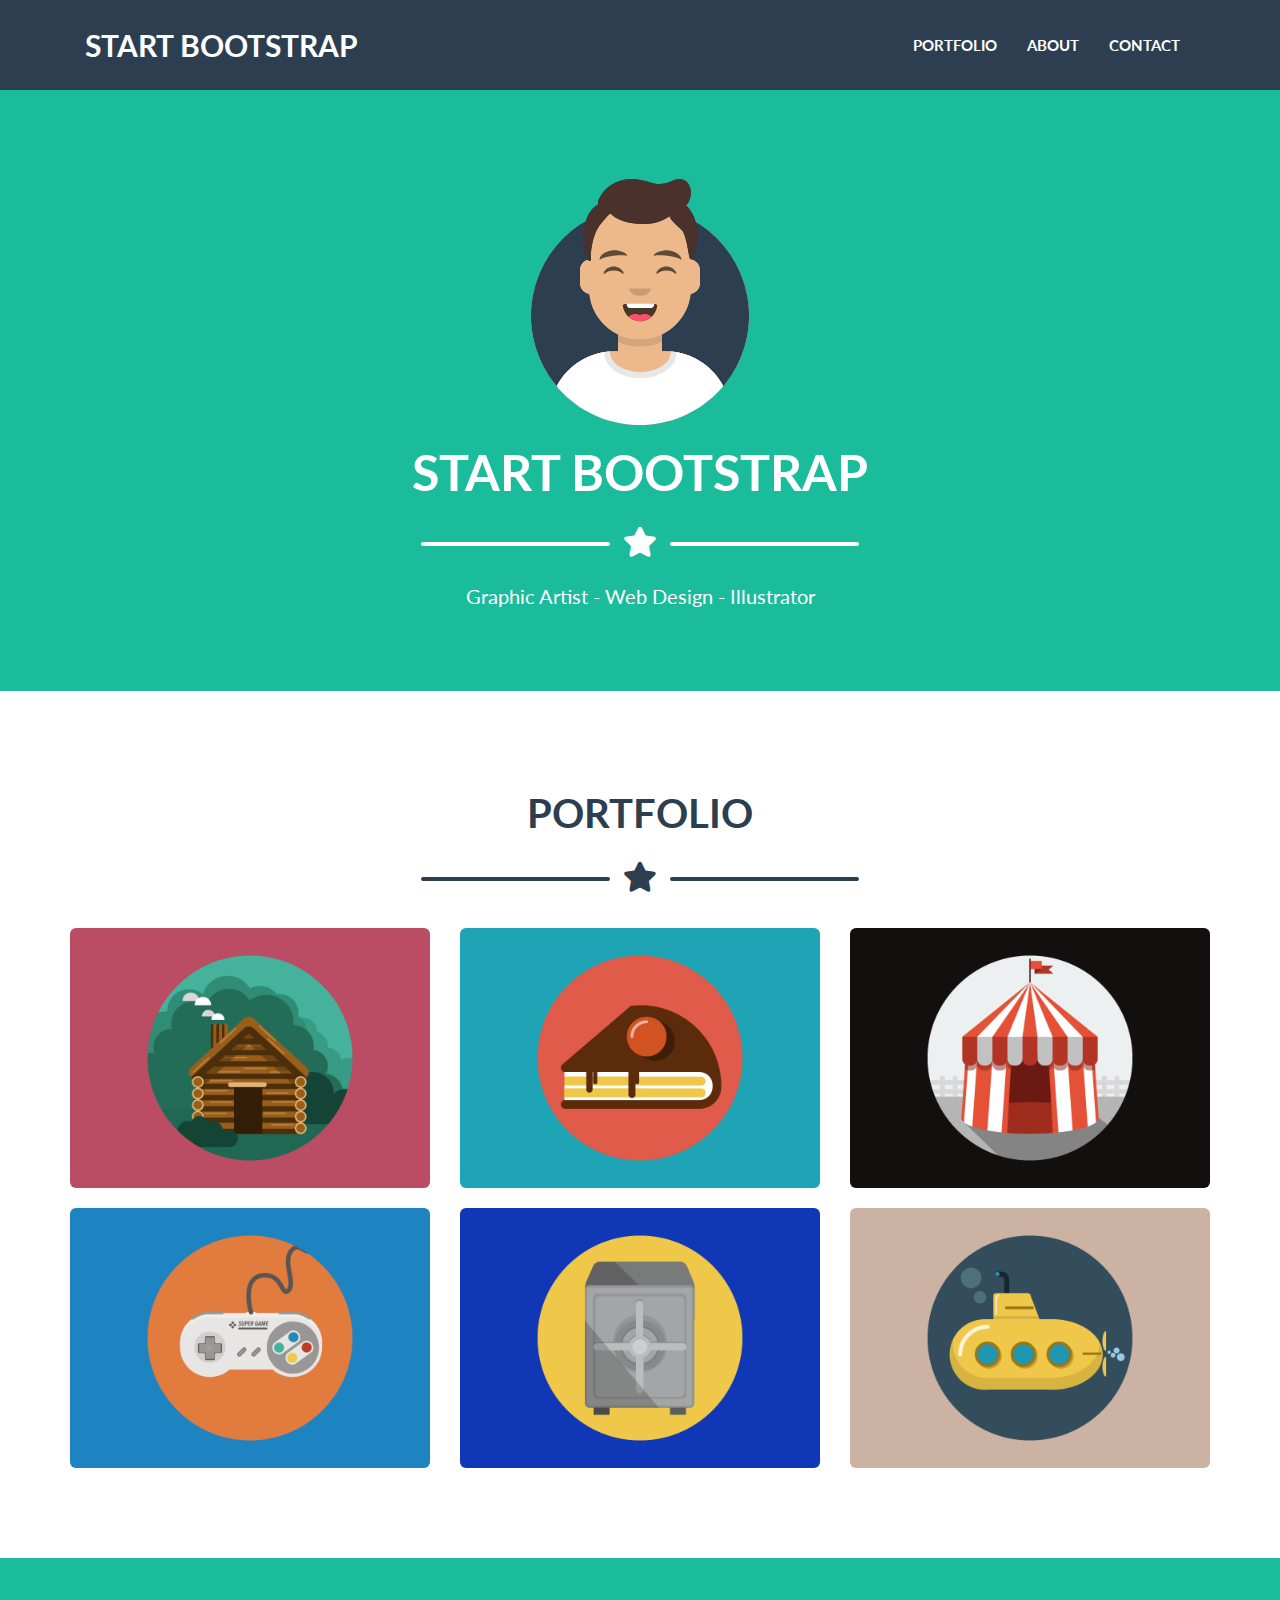
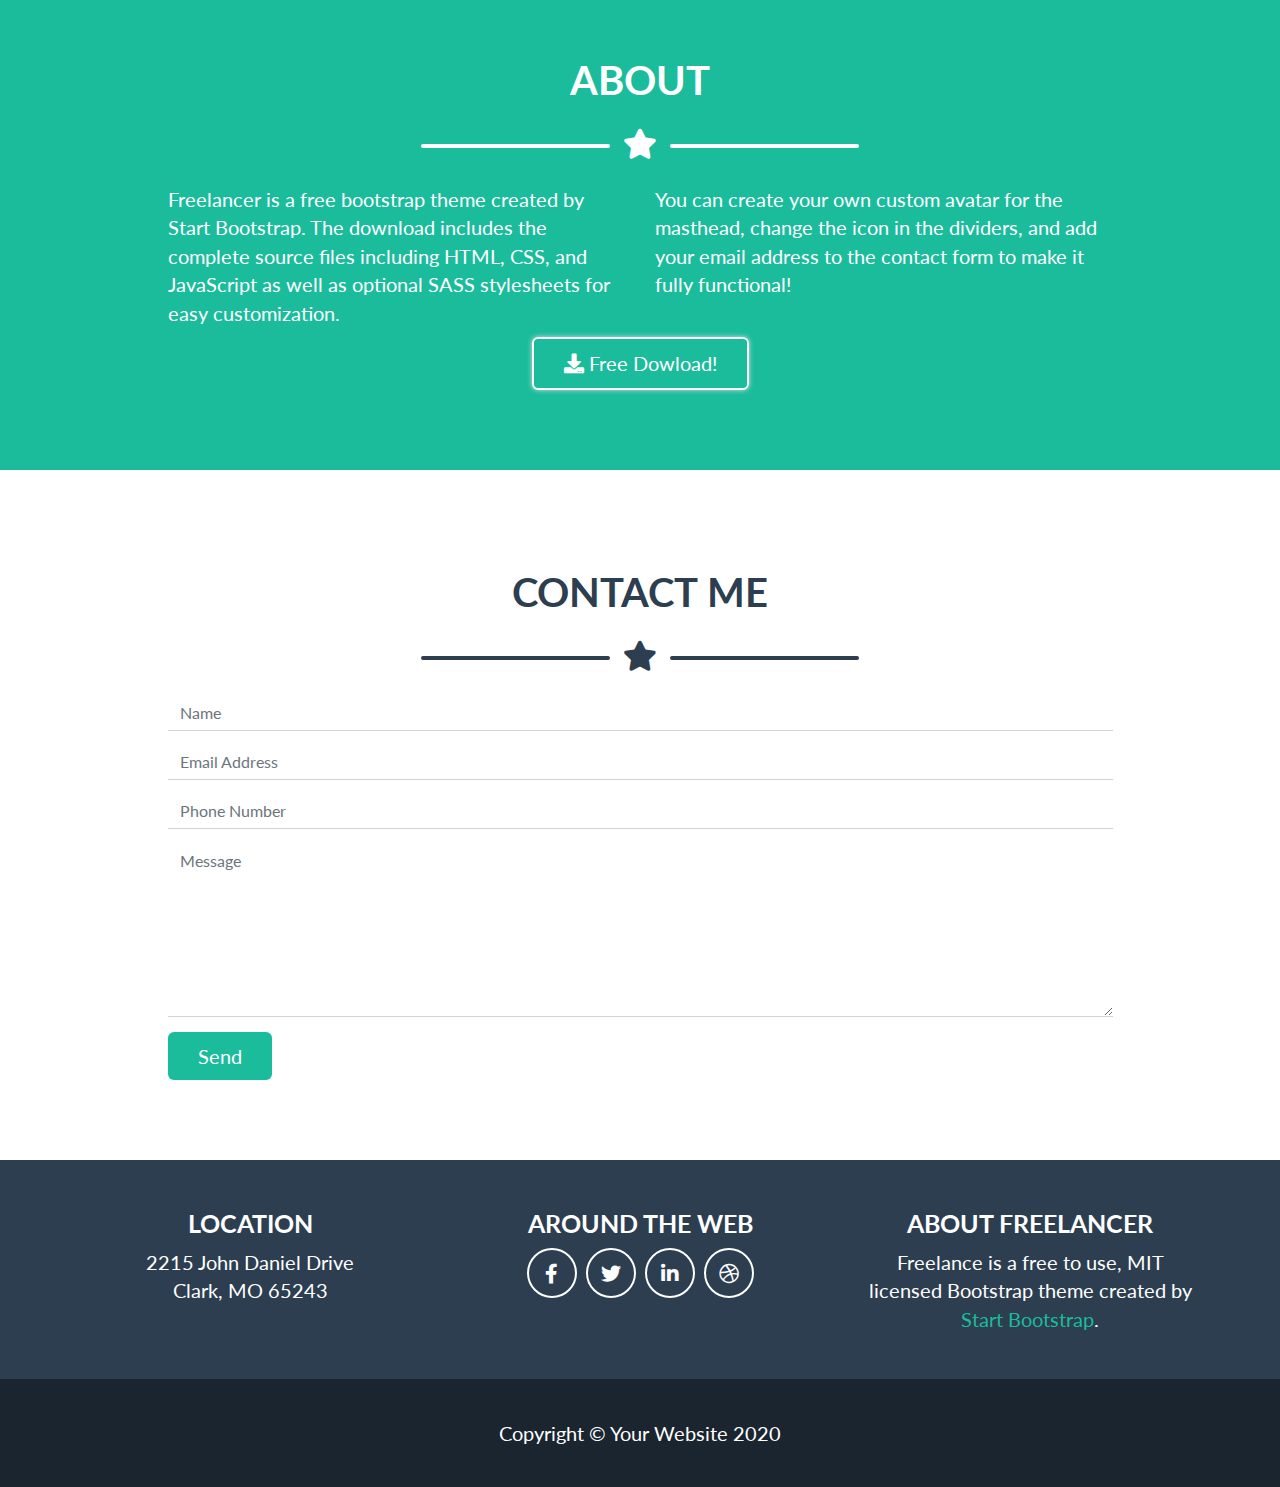
<file: index.html>
<!DOCTYPE html>
<html lang="en" dir="ltr">
  <head>
    <meta charset="utf-8">
    <meta http-equiv="X-UA-Compatible" content="IE=edge">
    <meta name="viewport" content="width=device-width, initial-scale=1, maximum-scale=1, user-scalable=no">
    <title>Bootstrap Freelancer</title>
    <!-- font awesome -->
    <link rel="stylesheet" href="https://cdnjs.cloudflare.com/ajax/libs/font-awesome/5.13.0/css/all.min.css">
    <!-- Latest compiled and minified CSS 3.4.1 -->
    <link rel="stylesheet" href="https://stackpath.bootstrapcdn.com/bootstrap/3.4.1/css/bootstrap.min.css" integrity="sha384-HSMxcRTRxnN+Bdg0JdbxYKrThecOKuH5zCYotlSAcp1+c8xmyTe9GYg1l9a69psu" crossorigin="anonymous">
    <!-- jquery 3.5.1 -->
    <script src="https://code.jquery.com/jquery-3.5.1.min.js" integrity="sha256-9/aliU8dGd2tb6OSsuzixeV4y/faTqgFtohetphbbj0=" crossorigin="anonymous"></script>
    <!-- Latest compiled and minified JavaScript -->
    <script src="https://stackpath.bootstrapcdn.com/bootstrap/3.4.1/js/bootstrap.min.js" integrity="sha384-aJ21OjlMXNL5UyIl/XNwTMqvzeRMZH2w8c5cRVpzpU8Y5bApTppSuUkhZXN0VxHd" crossorigin="anonymous"></script>
    <!-- stile custom -->
    <link rel="stylesheet" href="css/master.css">
  </head>
  <body>

      <!-- header -->
      <header>
        <div class="container">
          <div class="row">
            <div class="col-xs-12">
              <nav class="navbar navbar-default">
                <div class="container-fluid">
                  <!-- Brand and toggle get grouped for better mobile display -->
                  <div class="navbar-header">
                    <button type="button" class="navbar-toggle collapsed" data-toggle="collapse" data-target="#bs-example-navbar-collapse-1" aria-expanded="false">
                      <span class="sr-only">Toggle navigation</span>
                      <span class="icon-bar"></span>
                      <span class="icon-bar"></span>
                      <span class="icon-bar"></span>
                    </button>
                    <a class="navbar-brand" href="#">START BOOTSTRAP</a>
                  </div>

                  <!-- Collect the nav links, forms, and other content for toggling -->
                  <div class="collapse navbar-collapse" id="bs-example-navbar-collapse-1">
                    <ul class="nav navbar-nav navbar-right">
                      <li><a href="#">PORTFOLIO</a></li>
                      <li><a href="#">ABOUT</a></li>
                      <li><a href="#">CONTACT</a></li>
                    </ul>
                  </div><!-- /.navbar-collapse -->
                </div><!-- /.container-fluid -->
              </nav>
            </div>
          </div>
        </div>
      </header>

      <!-- main -->
      <main>
        <!-- jumbotron -->
        <section id="jumbotron">
          <div class="container">
            <div class="row">
              <div class="col-xs-10 col-xs-offset-1">
                <img src="img/avatar.svg" alt="Avatar">
                <h1>START BOOTSTRAP</h1>
                <div class="ms_divider">
                  <span class="ms_divider_line"></span>
                  <span class="ms_divider_icon"><i class="fas fa-star"></i></span>
                  <span class="ms_divider_line"></span>
                </div>
                <span class="subtitle">Graphic Artist - Web Design - Illustrator</span>
              </div>
            </div>
          </div>
        </section>
        <!-- /jumbotron -->

        <!-- portfolio -->
        <section id="portfolio">
          <!-- portfolio -->
          <div class="container">
            <div class="row">
              <div class="col-xs-10 col-xs-offset-1">
                <h2>PORTFOLIO</h2>
                <div class="ms_divider">
                  <span class="ms_divider_line"></span>
                  <span class="ms_divider_icon"><i class="fas fa-star"></i></span>
                  <span class="ms_divider_line"></span>
                </div>
              </div>
            </div>
            <!-- cards -->
            <div class="row">
              <div class="col-xs-12 col-sm-6 col-lg-4">
                <div class="ms_card">
                  <img src="img/casa.png" alt="Casa">
                </div>
              </div>
              <div class="col-xs-12 col-sm-6 col-lg-4">
                <div class="ms_card">
                  <img src="img/torta.png" alt="Torta">
                </div>
              </div>
              <div class="col-xs-12 col-sm-6 col-lg-4">
                <div class="ms_card">
                  <img src="img/tenda.png" alt="Tenda">
                </div>
              </div>
              <div class="col-xs-12 col-sm-6 col-lg-4">
                <div class="ms_card">
                  <img src="img/game.png" alt="Gioco">
                </div>
              </div>
              <div class="col-xs-12 col-sm-6 col-lg-4">
                <div class="ms_card">
                  <img src="img/cassa.png" alt="Cassaforte">
                </div>
              </div>
              <div class="col-xs-12 col-sm-6 col-lg-4">
                <div class="ms_card">
                  <img src="img/sub.png" alt="Sottomarino">
                </div>
              </div>
            </div>
          </div>
        </section>
        <!-- portfolio -->

        <!-- about -->
        <section id="about">
          <div class="container">
            <div class="row">
              <div class="col-xs-10 col-xs-offset-1">
                <h2>ABOUT</h2>
                <div class="ms_divider">
                  <span class="ms_divider_line"></span>
                  <span class="ms_divider_icon"><i class="fas fa-star"></i></span>
                  <span class="ms_divider_line"></span>
                </div>
              </div>
            </div>
            <div class="row">
              <div class="col-xs-10 col-xs-offset-1 col-sm-5 col-sm-offset-1">
                <p>Freelancer is a free bootstrap theme created by Start Bootstrap. The download includes the complete source files including HTML, CSS, and JavaScript as well as optional SASS stylesheets for easy customization.</p>
              </div>
              <div class="col-xs-10 col-xs-offset-1 col-sm-5 col-sm-offset-0">
                <p>You can create your own custom avatar for the masthead, change the icon in the dividers, and add your email address to the contact form to make it fully functional!</p>
              </div>
            </div>
            <div class="row">
              <div class="col-xs-12">
                <div class="btn-group" role="group" aria-label="...">
                  <button type="button" class="btn btn-default"><i class="fas fa-download"></i> Free Dowload!</button>
                </div>
              </div>
            </div>
          </div>
        </section>
        <!-- about -->

        <!-- contact me -->
        <section id="contactme">
          <div class="container">
            <div class="row">
              <div class="col-xs-10 col-xs-offset-1">
                <h2>CONTACT ME</h2>
                <div class="ms_divider">
                  <span class="ms_divider_line"></span>
                  <span class="ms_divider_icon"><i class="fas fa-star"></i></span>
                  <span class="ms_divider_line"></span>
                </div>
              </div>
            </div>
            <div class="row">
              <div class="col-xs-10 col-xs-offset-1">
                <form>
                  <div class="form-group">
                    <label for="exampleInputName1">Name</label>
                    <input type="text" class="form-control" id="exampleInputName1" placeholder="Name">
                  </div>
                  <div class="form-group">
                    <label for="exampleInputEmail1">Email Address</label>
                    <input type="email" class="form-control" id="exampleInputEmail1" placeholder="Email Address">
                  </div>
                  <div class="form-group">
                    <label for="exampleInputPhone1">Phone Number</label>
                    <input type="text" class="form-control" id="exampleInputPhone1" placeholder="Phone Number">
                  </div>
                  <div class="form-group">
                    <label for="exampleInputTextarea1">Message</label>
                    <textarea name="exampleInputTextarea1" id="exampleInputTextarea1" rows="8" cols="80" class="form-control" placeholder="Message"></textarea>
                  </div>
                  <button type="submit" class="btn btn-default">Send</button>
                </form>
              </div>
            </div>
          </div>
        </section>
        <!-- /contact me -->
      </main>

      <!-- footer -->
      <footer>
        <!-- contatti -->
        <section id="contacts">
          <div class="container">
            <div class="row">
              <div class="col-xs-12 col-sm-4">
                <h4>LOCATION</h4>
                <span>2215 John Daniel Drive<br>Clark, MO 65243</span>
              </div>
              <div class="col-xs-12 col-sm-4">
                <h4>AROUND THE WEB</h4>
                <div class="ms_social">
                  <a href="#"><i class="fab fa-facebook-f"></i></a>
                  <a href="#"><i class="fab fa-twitter"></i></a>
                  <a href="#"><i class="fab fa-linkedin-in"></i></a>
                  <a href="#"><i class="fab fa-dribbble"></i></a>
                </div>
              </div>
              <div class="col-xs-12 col-sm-4">
                <h4>ABOUT FREELANCER</h4>
                <div class="ms_license">
                  Freelance is a free to use, MIT<br>
                  licensed Bootstrap theme created by<br>
                  <a href="#">Start Bootstrap</a>.
                </div>
              </div>
            </div>
          </div>
        </section>
        <!-- contatti -->

        <!-- copyright -->
        <section id="copyright">
          <div class="container">
            <div class="row">
              <div class="col-xs-12">
                Copyright &copy; Your Website 2020
              </div>
            </div>
          </div>
        </section>
        <!-- /copyright -->
      </footer>


  </body>
</html>
</file>
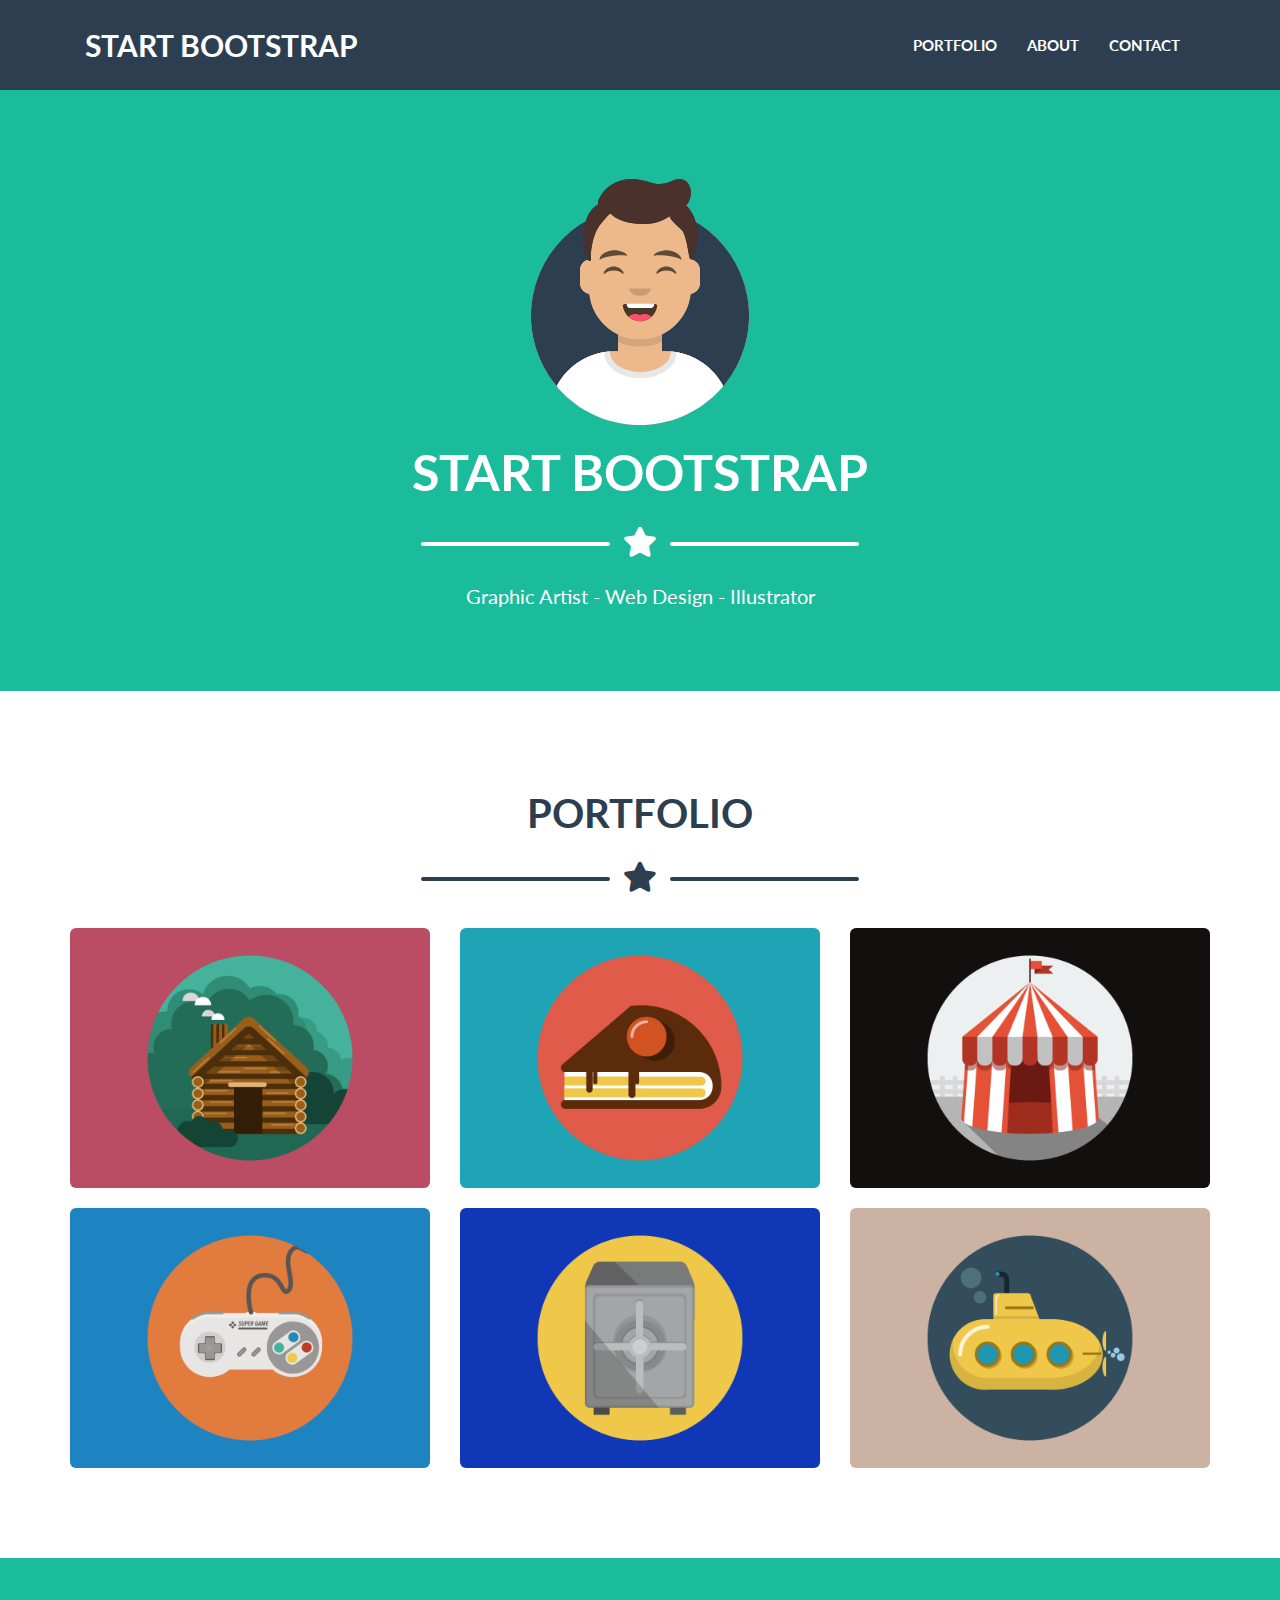
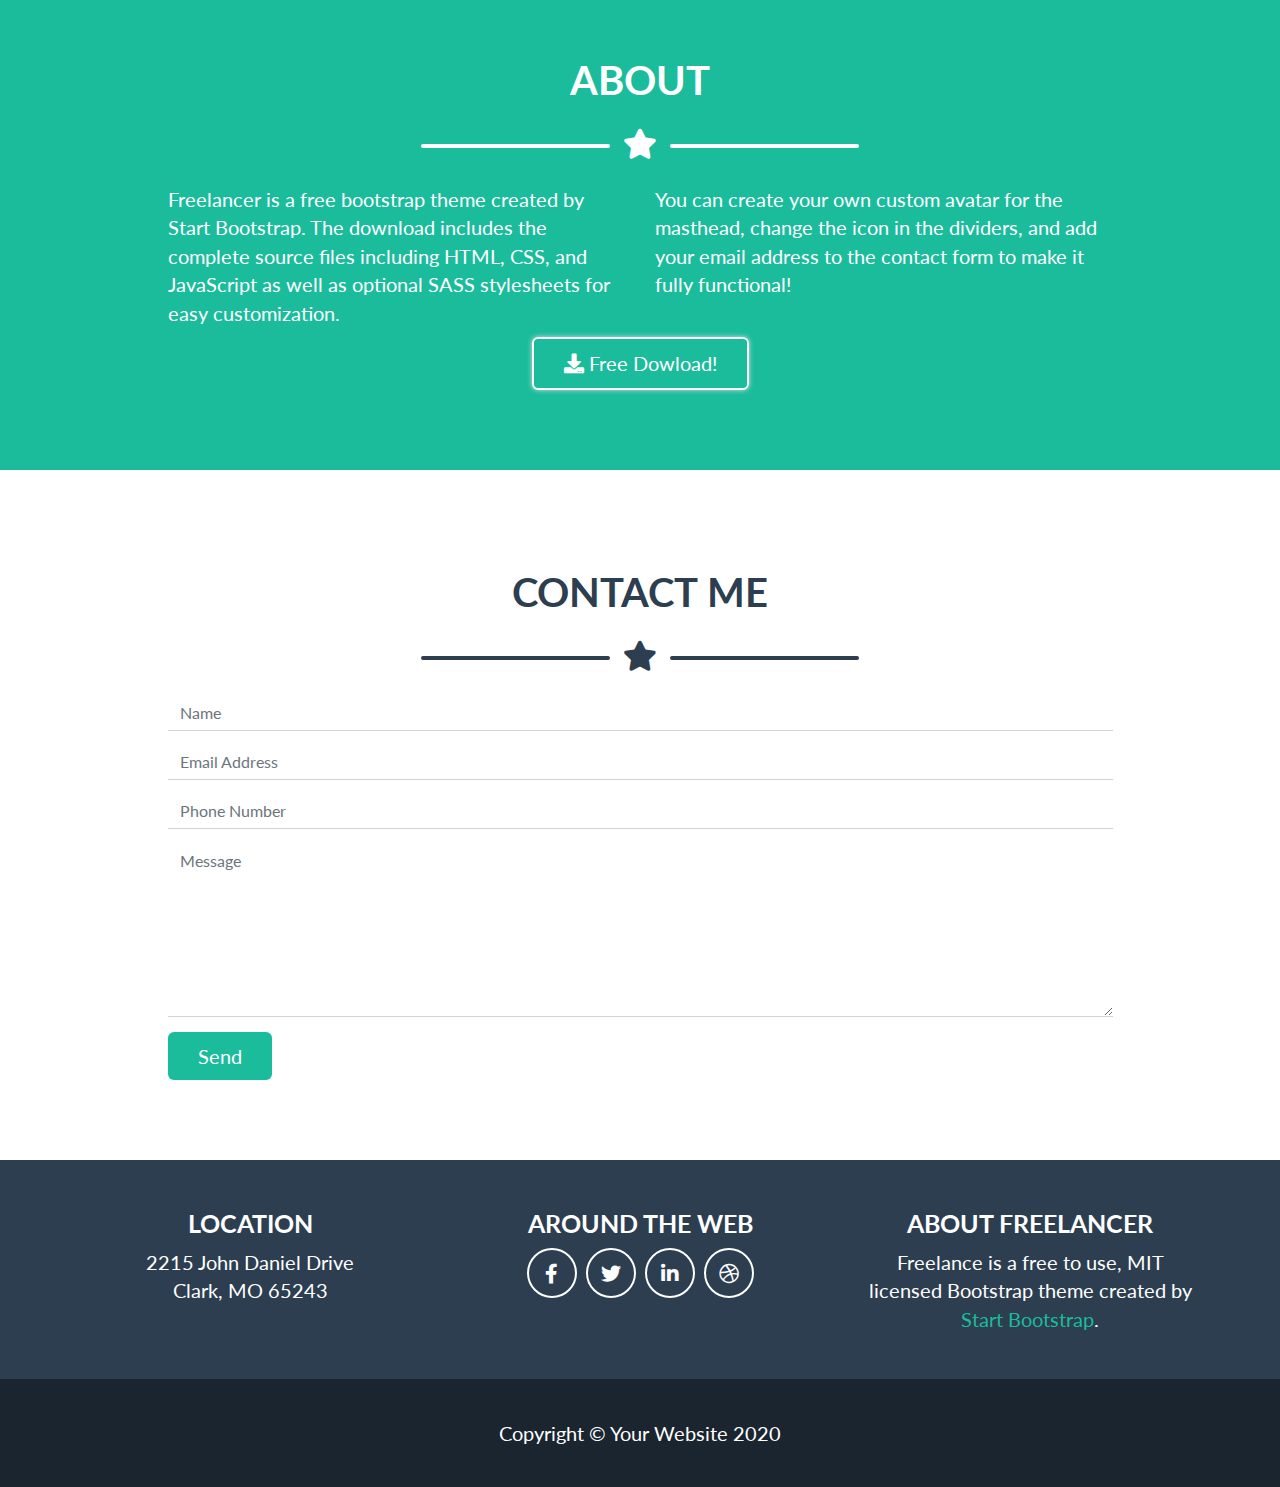
<file: bonus/index.html>
<!DOCTYPE html>
<html lang="en" dir="ltr">
  <head>
    <meta charset="utf-8">
    <meta http-equiv="X-UA-Compatible" content="IE=edge">
    <meta name="viewport" content="width=device-width, initial-scale=1, maximum-scale=1, user-scalable=no">
    <title>Bootstrap Freelancer</title>
    <!-- font awesome -->
    <link rel="stylesheet" href="https://cdnjs.cloudflare.com/ajax/libs/font-awesome/5.13.0/css/all.min.css">
    <!-- Latest compiled and minified CSS 3.4.1 -->
    <link rel="stylesheet" href="https://stackpath.bootstrapcdn.com/bootstrap/3.4.1/css/bootstrap.min.css" integrity="sha384-HSMxcRTRxnN+Bdg0JdbxYKrThecOKuH5zCYotlSAcp1+c8xmyTe9GYg1l9a69psu" crossorigin="anonymous">
    <!-- jquery 3.5.1 -->
    <script src="https://code.jquery.com/jquery-3.5.1.min.js" integrity="sha256-9/aliU8dGd2tb6OSsuzixeV4y/faTqgFtohetphbbj0=" crossorigin="anonymous"></script>
    <!-- Latest compiled and minified JavaScript -->
    <script src="https://stackpath.bootstrapcdn.com/bootstrap/3.4.1/js/bootstrap.min.js" integrity="sha384-aJ21OjlMXNL5UyIl/XNwTMqvzeRMZH2w8c5cRVpzpU8Y5bApTppSuUkhZXN0VxHd" crossorigin="anonymous"></script>
    <!-- stile custom -->
    <link rel="stylesheet" href="css/master.css">
  </head>
  <body>

      <!-- modali -->
      <div class="ms_modal">

        <!-- cabin modal -->
        <div class="modal fade" id="cabinModal" tabindex="-1" role="dialog" aria-labelledby="cabinModalLabel">
          <div class="modal-dialog modal-lg" role="document">
            <div class="modal-content">
              <button class="close" type="button" data-dismiss="modal" aria-label="Close">
                <i class="fas fa-times"></i>
              </button>
              <div class="modal-header">
                <h2>LOG CABIN</h2>
                <div class="ms_divider">
                  <span class="ms_divider_line"></span>
                  <span class="ms_divider_icon"><i class="fas fa-star"></i></span>
                  <span class="ms_divider_line"></span>
                </div>
              </div>
              <div class="modal-body">
                <div class="row">
                  <div class="col-xs-8 col-xs-offset-2">
                    <img src="img/casa.png" alt="">
                    <p>Lorem ipsum dolor sit amet, consectetur adipisicing elit, sed do eiusmod tempor incididunt ut labore et dolore magna aliqua. Ut enim ad minim veniam, quis nostrud exercitation ullamco laboris nisi ut aliquip ex ea commodo consequat.</p>
                  </div>
                </div>
              </div>
              <div class="modal-footer">
                <button type="button" class="btn btn-default" data-dismiss="modal"><i class="fas fa-times"></i>&nbsp;&nbsp;Close Window</button>
              </div>
            </div>
          </div>
        </div>

        <!-- tasty cake modal -->
        <div class="modal fade" id="tastyCakeModal" tabindex="-1" role="dialog" aria-labelledby="tastyCakeModalLabel">
          <div class="modal-dialog modal-lg" role="document">
            <div class="modal-content">
              <button class="close" type="button" data-dismiss="modal" aria-label="Close">
                <i class="fas fa-times"></i>
              </button>
              <div class="modal-header">
                <h2>TASTY CAKE</h2>
                <div class="ms_divider">
                  <span class="ms_divider_line"></span>
                  <span class="ms_divider_icon"><i class="fas fa-star"></i></span>
                  <span class="ms_divider_line"></span>
                </div>
              </div>
              <div class="modal-body">
                <div class="row">
                  <div class="col-xs-8 col-xs-offset-2">
                    <img src="img/torta.png" alt="">
                    <p>Lorem ipsum dolor sit amet, consectetur adipisicing elit, sed do eiusmod tempor incididunt ut labore et dolore magna aliqua. Ut enim ad minim veniam, quis nostrud exercitation ullamco laboris nisi ut aliquip ex ea commodo consequat.</p>
                  </div>
                </div>
              </div>
              <div class="modal-footer">
                <button type="button" class="btn btn-default" data-dismiss="modal"><i class="fas fa-times"></i>&nbsp;&nbsp;Close Window</button>
              </div>
            </div>
          </div>
        </div>

        <!-- circus tent modal -->
        <div class="modal fade" id="circusTentModal" tabindex="-1" role="dialog" aria-labelledby="circusTentModalLabel">
          <div class="modal-dialog modal-lg" role="document">
            <div class="modal-content">
              <button class="close" type="button" data-dismiss="modal" aria-label="Close">
                <i class="fas fa-times"></i>
              </button>
              <div class="modal-header">
                <h2>CIRCUS TENT</h2>
                <div class="ms_divider">
                  <span class="ms_divider_line"></span>
                  <span class="ms_divider_icon"><i class="fas fa-star"></i></span>
                  <span class="ms_divider_line"></span>
                </div>
              </div>
              <div class="modal-body">
                <div class="row">
                  <div class="col-xs-8 col-xs-offset-2">
                    <img src="img/tenda.png" alt="">
                    <p>Lorem ipsum dolor sit amet, consectetur adipisicing elit, sed do eiusmod tempor incididunt ut labore et dolore magna aliqua. Ut enim ad minim veniam, quis nostrud exercitation ullamco laboris nisi ut aliquip ex ea commodo consequat.</p>
                  </div>
                </div>
              </div>
              <div class="modal-footer">
                <button type="button" class="btn btn-default" data-dismiss="modal"><i class="fas fa-times"></i>&nbsp;&nbsp;Close Window</button>
              </div>
            </div>
          </div>
        </div>

        <!-- controller modal -->
        <div class="modal fade" id="controllerModal" tabindex="-1" role="dialog" aria-labelledby="controllerModalLabel">
          <div class="modal-dialog modal-lg" role="document">
            <div class="modal-content">
              <button class="close" type="button" data-dismiss="modal" aria-label="Close">
                <i class="fas fa-times"></i>
              </button>
              <div class="modal-header">
                <h2>CONTROLLER</h2>
                <div class="ms_divider">
                  <span class="ms_divider_line"></span>
                  <span class="ms_divider_icon"><i class="fas fa-star"></i></span>
                  <span class="ms_divider_line"></span>
                </div>
              </div>
              <div class="modal-body">
                <div class="row">
                  <div class="col-xs-8 col-xs-offset-2">
                    <img src="img/game.png" alt="">
                    <p>Lorem ipsum dolor sit amet, consectetur adipisicing elit, sed do eiusmod tempor incididunt ut labore et dolore magna aliqua. Ut enim ad minim veniam, quis nostrud exercitation ullamco laboris nisi ut aliquip ex ea commodo consequat.</p>
                  </div>
                </div>
              </div>
              <div class="modal-footer">
                <button type="button" class="btn btn-default" data-dismiss="modal"><i class="fas fa-times"></i>&nbsp;&nbsp;Close Window</button>
              </div>
            </div>
          </div>
        </div>

        <!-- locked safe modal -->
        <div class="modal fade" id="lockedSafeModal" tabindex="-1" role="dialog" aria-labelledby="lockedSafeModalLabel">
          <div class="modal-dialog modal-lg" role="document">
            <div class="modal-content">
              <button class="close" type="button" data-dismiss="modal" aria-label="Close">
                <i class="fas fa-times"></i>
              </button>
              <div class="modal-header">
                <h2>LOCKED SAFE</h2>
                <div class="ms_divider">
                  <span class="ms_divider_line"></span>
                  <span class="ms_divider_icon"><i class="fas fa-star"></i></span>
                  <span class="ms_divider_line"></span>
                </div>
              </div>
              <div class="modal-body">
                <div class="row">
                  <div class="col-xs-8 col-xs-offset-2">
                    <img src="img/cassa.png" alt="">
                    <p>Lorem ipsum dolor sit amet, consectetur adipisicing elit, sed do eiusmod tempor incididunt ut labore et dolore magna aliqua. Ut enim ad minim veniam, quis nostrud exercitation ullamco laboris nisi ut aliquip ex ea commodo consequat.</p>
                  </div>
                </div>
              </div>
              <div class="modal-footer">
                <button type="button" class="btn btn-default" data-dismiss="modal"><i class="fas fa-times"></i>&nbsp;&nbsp;Close Window</button>
              </div>
            </div>
          </div>
        </div>

        <!-- submarine modal -->
        <div class="modal fade" id="submarineModal" tabindex="-1" role="dialog" aria-labelledby="submarineModalLabel">
          <div class="modal-dialog modal-lg" role="document">
            <div class="modal-content">
              <button class="close" type="button" data-dismiss="modal" aria-label="Close">
                <i class="fas fa-times"></i>
              </button>
              <div class="modal-header">
                <h2>SUBMARINE</h2>
                <div class="ms_divider">
                  <span class="ms_divider_line"></span>
                  <span class="ms_divider_icon"><i class="fas fa-star"></i></span>
                  <span class="ms_divider_line"></span>
                </div>
              </div>
              <div class="modal-body">
                <div class="row">
                  <div class="col-xs-8 col-xs-offset-2">
                    <img src="img/sub.png" alt="">
                    <p>Lorem ipsum dolor sit amet, consectetur adipisicing elit, sed do eiusmod tempor incididunt ut labore et dolore magna aliqua. Ut enim ad minim veniam, quis nostrud exercitation ullamco laboris nisi ut aliquip ex ea commodo consequat.</p>
                  </div>
                </div>
              </div>
              <div class="modal-footer">
                <button type="button" class="btn btn-default" data-dismiss="modal"><i class="fas fa-times"></i>&nbsp;&nbsp;Close Window</button>
              </div>
            </div>
          </div>
        </div>

      </div>
      <!-- /ms_modal -->

      <!-- header -->
      <header>
        <div class="container">
          <div class="row">
            <div class="col-xs-12">
              <nav class="navbar navbar-default">
                <div class="container-fluid">
                  <!-- Brand and toggle get grouped for better mobile display -->
                  <div class="navbar-header">
                    <button type="button" class="navbar-toggle collapsed" data-toggle="collapse" data-target="#bs-example-navbar-collapse-1" aria-expanded="false">
                      <span class="sr-only">Toggle navigation</span>
                      <span class="icon-bar"></span>
                      <span class="icon-bar"></span>
                      <span class="icon-bar"></span>
                    </button>
                    <a class="navbar-brand" href="#">START BOOTSTRAP</a>
                  </div>

                  <!-- Collect the nav links, forms, and other content for toggling -->
                  <div class="collapse navbar-collapse" id="bs-example-navbar-collapse-1">
                    <ul class="nav navbar-nav navbar-right">
                      <li><a href="#">PORTFOLIO</a></li>
                      <li><a href="#">ABOUT</a></li>
                      <li><a href="#">CONTACT</a></li>
                    </ul>
                  </div><!-- /.navbar-collapse -->
                </div><!-- /.container-fluid -->
              </nav>
            </div>
          </div>
        </div>
      </header>

      <!-- main -->
      <main>
        <!-- jumbotron -->
        <section id="jumbotron">
          <div class="container">
            <div class="row">
              <div class="col-xs-10 col-xs-offset-1">
                <img src="img/avatar.svg" alt="Avatar">
                <h1>START BOOTSTRAP</h1>
                <div class="ms_divider">
                  <span class="ms_divider_line"></span>
                  <span class="ms_divider_icon"><i class="fas fa-star"></i></span>
                  <span class="ms_divider_line"></span>
                </div>
                <span class="subtitle">Graphic Artist - Web Design - Illustrator</span>
              </div>
            </div>
          </div>
        </section>
        <!-- /jumbotron -->

        <!-- portfolio -->
        <section id="portfolio">
          <!-- portfolio -->
          <div class="container">
            <div class="row">
              <div class="col-xs-10 col-xs-offset-1">
                <h2>PORTFOLIO</h2>
                <div class="ms_divider">
                  <span class="ms_divider_line"></span>
                  <span class="ms_divider_icon"><i class="fas fa-star"></i></span>
                  <span class="ms_divider_line"></span>
                </div>
              </div>
            </div>
            <!-- cards -->
            <div class="row">
              <div class="col-xs-12 col-sm-6 col-lg-4">
                <div class="ms_card" data-toggle="modal" data-target="#cabinModal">
                  <div class="ms_layover">
                    <i class="fas fa-plus"></i>
                  </div>
                  <img src="img/casa.png" alt="Casa">
                </div>
              </div>
              <div class="col-xs-12 col-sm-6 col-lg-4">
                <div class="ms_card" data-toggle="modal" data-target="#tastyCakeModal">
                  <div class="ms_layover">
                    <i class="fas fa-plus"></i>
                  </div>
                  <img src="img/torta.png" alt="Torta">
                </div>
              </div>
              <div class="col-xs-12 col-sm-6 col-lg-4">
                <div class="ms_card" data-toggle="modal" data-target="#circusTentModal">
                  <div class="ms_layover">
                    <i class="fas fa-plus"></i>
                  </div>
                  <img src="img/tenda.png" alt="Tenda">
                </div>
              </div>
              <div class="col-xs-12 col-sm-6 col-lg-4">
                <div class="ms_card" data-toggle="modal" data-target="#controllerModal">
                  <div class="ms_layover">
                    <i class="fas fa-plus"></i>
                  </div>
                  <img src="img/game.png" alt="Gioco">
                </div>
              </div>
              <div class="col-xs-12 col-sm-6 col-lg-4">
                <div class="ms_card" data-toggle="modal" data-target="#lockedSafeModal">
                  <div class="ms_layover">
                    <i class="fas fa-plus"></i>
                  </div>
                  <img src="img/cassa.png" alt="Cassaforte">
                </div>
              </div>
              <div class="col-xs-12 col-sm-6 col-lg-4">
                <div class="ms_card" data-toggle="modal" data-target="#submarineModal">
                  <div class="ms_layover">
                    <i class="fas fa-plus"></i>
                  </div>
                  <img src="img/sub.png" alt="Sottomarino">
                </div>
              </div>
            </div>
          </div>
        </section>
        <!-- portfolio -->

        <!-- about -->
        <section id="about">
          <div class="container">
            <div class="row">
              <div class="col-xs-10 col-xs-offset-1">
                <h2>ABOUT</h2>
                <div class="ms_divider">
                  <span class="ms_divider_line"></span>
                  <span class="ms_divider_icon"><i class="fas fa-star"></i></span>
                  <span class="ms_divider_line"></span>
                </div>
              </div>
            </div>
            <div class="row">
              <div class="col-xs-10 col-xs-offset-1 col-sm-5 col-sm-offset-1">
                <p>Freelancer is a free bootstrap theme created by Start Bootstrap. The download includes the complete source files including HTML, CSS, and JavaScript as well as optional SASS stylesheets for easy customization.</p>
              </div>
              <div class="col-xs-10 col-xs-offset-1 col-sm-5 col-sm-offset-0">
                <p>You can create your own custom avatar for the masthead, change the icon in the dividers, and add your email address to the contact form to make it fully functional!</p>
              </div>
            </div>
            <div class="row">
              <div class="col-xs-12">
                <div class="btn-group" role="group" aria-label="...">
                  <button type="button" class="btn btn-default"><i class="fas fa-download"></i> Free Dowload!</button>
                </div>
              </div>
            </div>
          </div>
        </section>
        <!-- about -->

        <!-- contact me -->
        <section id="contactme">
          <div class="container">
            <div class="row">
              <div class="col-xs-10 col-xs-offset-1">
                <h2>CONTACT ME</h2>
                <div class="ms_divider">
                  <span class="ms_divider_line"></span>
                  <span class="ms_divider_icon"><i class="fas fa-star"></i></span>
                  <span class="ms_divider_line"></span>
                </div>
              </div>
            </div>
            <div class="row">
              <div class="col-xs-10 col-xs-offset-1">
                <form>
                  <div class="form-group">
                    <label for="exampleInputName1">Name</label>
                    <input type="text" class="form-control" id="exampleInputName1" placeholder="Name">
                  </div>
                  <div class="form-group">
                    <label for="exampleInputEmail1">Email Address</label>
                    <input type="email" class="form-control" id="exampleInputEmail1" placeholder="Email Address">
                  </div>
                  <div class="form-group">
                    <label for="exampleInputPhone1">Phone Number</label>
                    <input type="text" class="form-control" id="exampleInputPhone1" placeholder="Phone Number">
                  </div>
                  <div class="form-group">
                    <label for="exampleInputTextarea1">Message</label>
                    <textarea name="exampleInputTextarea1" id="exampleInputTextarea1" rows="8" cols="80" class="form-control" placeholder="Message"></textarea>
                  </div>
                  <button type="submit" class="btn btn-default">Send</button>
                </form>
              </div>
            </div>
          </div>
        </section>
        <!-- /contact me -->
      </main>

      <!-- footer -->
      <footer>
        <!-- contatti -->
        <section id="contacts">
          <div class="container">
            <div class="row">
              <div class="col-xs-12 col-sm-4">
                <h4>LOCATION</h4>
                <span>2215 John Daniel Drive<br>Clark, MO 65243</span>
              </div>
              <div class="col-xs-12 col-sm-4">
                <h4>AROUND THE WEB</h4>
                <div class="ms_social">
                  <a href="#"><i class="fab fa-facebook-f"></i></a>
                  <a href="#"><i class="fab fa-twitter"></i></a>
                  <a href="#"><i class="fab fa-linkedin-in"></i></a>
                  <a href="#"><i class="fab fa-dribbble"></i></a>
                </div>
              </div>
              <div class="col-xs-12 col-sm-4">
                <h4>ABOUT FREELANCER</h4>
                <div class="ms_license">
                  Freelance is a free to use, MIT<br>
                  licensed Bootstrap theme created by<br>
                  <a href="#">Start Bootstrap</a>.
                </div>
              </div>
            </div>
          </div>
        </section>
        <!-- contatti -->

        <!-- copyright -->
        <section id="copyright">
          <div class="container">
            <div class="row">
              <div class="col-xs-12">
                Copyright &copy; Your Website 2020
              </div>
            </div>
          </div>
        </section>
        <!-- /copyright -->
      </footer>


  </body>
</html>
</file>
<file: css/master.css>
@import url('https://fonts.googleapis.com/css2?family=Lato:wght@100;300;400;700;900&display=swap');

/* reset dei margini */
* {
  margin: 0;
  padding: 0;
  box-sizing: border-box;
}

/* debug */
/* .row {
  background-color: white;
  height: 100px;
}
[class*="col-"] {
  min-height: 100%;
  position: relative;
  background-color: pink;
  border: 1px solid black;
}
.title {
  position: absolute;
  top: 50%;
  left: 50%;
  transform: translate(-50%, -50%);
} */

/* regole generali */
body {
  font-family: Lato, sans-serif;
  font-size: 20px;
  color: #fff;
}
section {
  padding: 80px 0;
}
h1, h2, h3, h4 {
  font-size: 50px;
  font-weight: bold;
}
h2 {
  font-size: 40px;
}
h3 {
  font-size: 30px;
}
h4 {
  font-size: 25px;
}
a {
  color: #1abc9c;
}
a:hover {
  transition: 0.5s;
  color: #117964;
}
/* regole generali divisore */
.ms_divider {
  color: inherit;
  margin: 20px 0;
}
.ms_divider_icon {
  display: inline-block;
  width: 50px;
  font-size: 30px;
  vertical-align: middle;
}
.ms_divider_line {
  display: inline-block;
  width: 20%;
  height: 4px;
  border: 2px solid;
  border-radius: 1rem;
}

/* header */
header {
  background-color: #2c3e50;
}
/* ridefinizione navbar bootstrap */
header .navbar {
  margin-top: 20px;
}
header .navbar-default {
  background-color: transparent;
  border: none;
}
header .navbar-default .navbar-brand,
header .navbar-default .navbar-brand:focus,
header .navbar-default .navbar-brand:hover {
  color: #fff;
  font-size: 30px;
  font-weight: bold;
}
header .navbar-collapse .navbar-right a {
  font-size: 15px;
  color: #fff;
  font-weight: bold;
}
header .navbar-collapse .navbar-right a:focus,
header .navbar-collapse .navbar-right a:hover {
  color: #1abc9c;
}

/* jumbotron */
#jumbotron {
  background-color: #1abc9c;
  color: #fff;
  text-align: center;
}
#jumbotron img {
  width: 240px;
}

/* portfolio */
#portfolio {
  color: #2c3e50;
  text-align: center;
}
#portfolio .ms_card {
  padding: 10px 0;
}
#portfolio .ms_card img {
  border-radius: 6px;
  width: 100%;
}

/* about */
#about {
  background-color: #1abc9c;
  text-align: center;
}
#about p {
  text-align: left;
}
/* ridefinizione stile button */
#about .btn-default {
  background-color: transparent;
  color: #fff;
  font-size: 20px;
  padding: 10px 30px;
  border: 2px solid #fff;
  border-radius: 6px;
  box-shadow: 0px 0px 5px #dedede;
}

/* contact me */
#contactme {
  color: #2c3e50;
  text-align: center;
}
#contactme form {
  text-align: left;
}
#contactme label {
  display: none;
}
/* ridefinizione form bootstrap */
#contactme .form-group input,
#contactme .form-group textarea {
  border: none;
  border-bottom: solid 1px lightgrey;
  box-shadow: none;
  border-radius: 0;
}
#contactme .form-group textarea {
  width: 100%;
}
#contactme .form-control::placeholder {
  font-size: 16px;
  color: #6c757d;
}
#contactme .btn-default {
  background-color: #1abc9c;
  color: #fff;
  font-size: 20px;
  padding: 10px 30px;
  border: none;
  border-radius: 6px;
}

/* footer */

/* contacts */
footer {
  text-align: center;
}
footer #contacts {
  background-color: #2c3e50;
  padding: 40px 0;
}
#contacts .ms_social a {
  display: inline-block;
  margin: 0 2px;
  width: 50px;
  height: 50px;
  line-height: 46px;
  color: #fff;
  border: 2px solid #fff;
  border-radius: 50%;
}
#contacts .ms_social a:hover {
  color: #2c3e50;
  background-color: #fff;
  box-shadow: 0px 0px 5px #dedede;
}
#contacts [class*="col-"] {
  margin-bottom: 30px;
}
#contacts [class*="col-"]:last-of-type {
  margin-bottom: 5px;
}

/* copyright */
footer #copyright {
  background-color: #1a252f;
  padding: 40px 0;
}
</file>
<file: bonus/css/master.css>
@import url('https://fonts.googleapis.com/css2?family=Lato:wght@100;300;400;700;900&display=swap');

/* reset dei margini */
* {
  margin: 0;
  padding: 0;
  box-sizing: border-box;
}

/* debug */
/* .row {
  background-color: white;
  height: 100px;
}
[class*="col-"] {
  min-height: 100%;
  position: relative;
  background-color: pink;
  border: 1px solid black;
}
.title {
  position: absolute;
  top: 50%;
  left: 50%;
  transform: translate(-50%, -50%);
} */

/* regole generali */
body {
  font-family: Lato, sans-serif;
  font-size: 20px;
  color: #fff;
}
section {
  padding: 80px 0;
}
h1, h2, h3, h4 {
  font-size: 50px;
  font-weight: bold;
}
h2 {
  font-size: 40px;
}
h3 {
  font-size: 30px;
}
h4 {
  font-size: 25px;
}
a {
  color: #1abc9c;
}
a:hover {
  transition: 0.5s;
  color: #117964;
}
/* regole generali divisore */
.ms_divider {
  color: inherit;
  margin: 20px 0;
}
.ms_divider_icon {
  display: inline-block;
  width: 50px;
  font-size: 30px;
  vertical-align: middle;
}
.ms_divider_line {
  display: inline-block;
  width: 20%;
  height: 4px;
  border: 2px solid;
  border-radius: 1rem;
}
/* modali */
.ms_modal {
  color: #2c3e50;
  text-align: center;
}
.ms_modal img {
  width: 100%;
  padding-bottom: 30px;
}
.ms_modal .close {
  color: #1abc9c;
  font-size: 2em;
  margin: 20px;
}
.ms_modal .modal-header {
  border-bottom: none;
}
.ms_modal .modal-footer {
  border-top: none;
  text-align: center;
  padding-bottom: 40px;
}
.ms_modal .modal-footer .btn-default {
  background-color: #1abc9c;
  color: #fff;
  font-size: 20px;
  padding: 10px 30px;
  border: none;
  border-radius: 6px;
}

/* header */
header {
  background-color: #2c3e50;
}
/* ridefinizione navbar bootstrap */
header .navbar {
  margin-top: 20px;
}
header .navbar-default {
  background-color: transparent;
  border: none;
}
header .navbar-default .navbar-brand,
header .navbar-default .navbar-brand:focus,
header .navbar-default .navbar-brand:hover {
  color: #fff;
  font-size: 30px;
  font-weight: bold;
}
header .navbar-collapse .navbar-right a {
  font-size: 15px;
  color: #fff;
  font-weight: bold;
}
header .navbar-collapse .navbar-right a:focus,
header .navbar-collapse .navbar-right a:hover {
  color: #1abc9c;
}
/* navbar */
header .row {
  height: 80px;
}
header .row h3 {
  line-height: 80px;
}
header .ms_menu_inline ul li {
  display: inline-block;
}

/* jumbotron */
#jumbotron {
  background-color: #1abc9c;
  color: #fff;
  text-align: center;
}
#jumbotron img {
  width: 240px;
}

/* portfolio */
#portfolio {
  color: #2c3e50;
  text-align: center;
}
#portfolio .ms_card {
  position: relative;
  padding: 10px 0;
}
#portfolio .ms_layover {
  position: absolute;
  width: 100%;
  height: calc(100% - 20px);
  border-radius: 6px;
  opacity: 0;
  background-color: rgba(26, 187, 156, 0.8);
}
#portfolio .fa-plus {
  position: absolute;
  top: 50%;
  left: 50%;
  transform: translate(-50%, -50%);
  color: #fff;
  font-size: 4em;
}
#portfolio .ms_card:hover .ms_layover {
  opacity: 1;
  transition: 0.5s;
  cursor: pointer;
}
#portfolio .ms_card img {
  border-radius: 6px;
  width: 100%;
}

/* about */
#about {
  background-color: #1abc9c;
  text-align: center;
}
#about p {
  text-align: left;
}
/* ridefinizione stile button */
#about .btn-default {
  background-color: transparent;
  color: #fff;
  font-size: 20px;
  padding: 10px 30px;
  border: 2px solid #fff;
  border-radius: 6px;
  box-shadow: 0px 0px 5px #dedede;
}

/* contact me */
#contactme {
  color: #2c3e50;
  text-align: center;
}
#contactme form {
  text-align: left;
}
#contactme label {
  display: none;
}
/* ridefinizione form bootstrap */
#contactme .form-group input,
#contactme .form-group textarea {
  border: none;
  border-bottom: solid 1px lightgrey;
  box-shadow: none;
  border-radius: 0;
}
#contactme .form-group textarea {
  width: 100%;
}
#contactme .form-control::placeholder {
  font-size: 16px;
  color: #6c757d;
}
#contactme .btn-default {
  background-color: #1abc9c;
  color: #fff;
  font-size: 20px;
  padding: 10px 30px;
  border: none;
  border-radius: 6px;
}

/* footer */

/* contacts */
footer {
  text-align: center;
}
footer #contacts {
  background-color: #2c3e50;
  padding: 40px 0;
}
#contacts .ms_social a {
  display: inline-block;
  margin: 0 2px;
  width: 50px;
  height: 50px;
  line-height: 46px;
  color: #fff;
  border: 2px solid #fff;
  border-radius: 50%;
}
#contacts .ms_social a:hover {
  color: #2c3e50;
  background-color: #fff;
  box-shadow: 0px 0px 5px #dedede;
}
#contacts [class*="col-"] {
  margin-bottom: 30px;
}
#contacts [class*="col-"]:last-of-type {
  margin-bottom: 5px;
}

/* copyright */
footer #copyright {
  background-color: #1a252f;
  padding: 40px 0;
}
</file>
